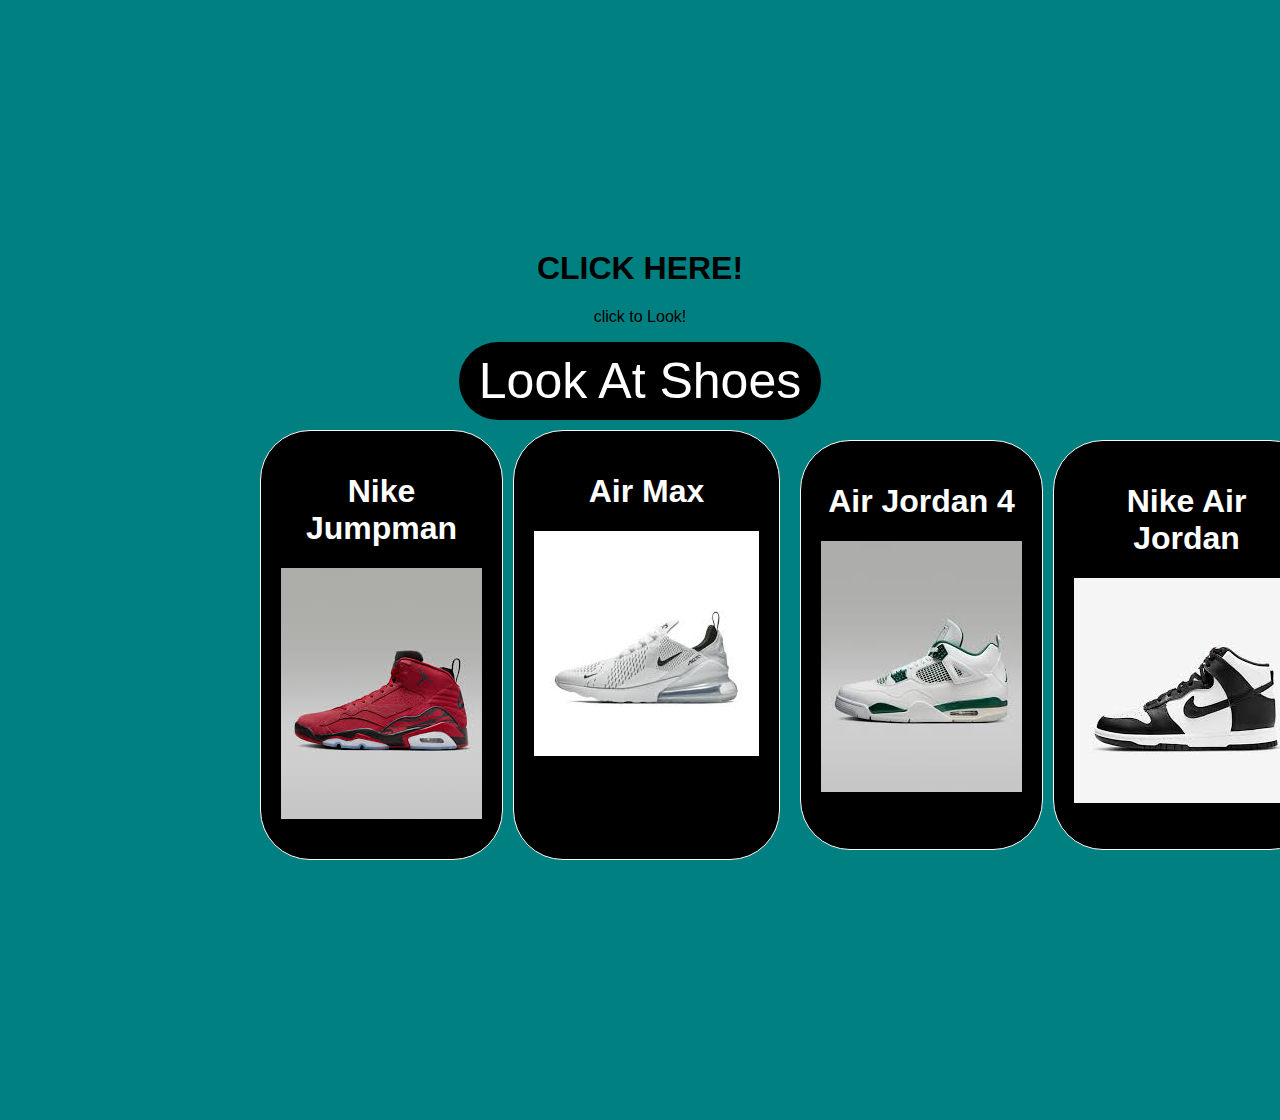
<file: index.html>
<html>

<head>
  <meta charset="UTF-8">
  <meta name="viewport" content="width=device-width, initial-scale=1.0">
  <link rel="stylesheet" href="styles.css">
  <title>sigma river Website</title>
</head>

<body>
  <h1>CLICK HERE!</h1>
  <p>click to Look!</p>
  <a href="secondwebsite.html"><button id=clickMebutton>Look At Shoes</button></a>
  <div class="grid-container" class="img-left">

    <div class="grid-item">
        <h1>Nike Jumpman</h1>

        <img src="jumpman.jpeg">
    </div>
    <div class="grid-item">
        <h1>Air Max</h1>
 
        <img src="air max.jpeg">
    </div>
        <div class="grid-container" class="img-left">

            <div class="grid-item">

                <h1>Air Jordan 4</h1>
  
                <img src="download (1).jpeg">
              
            </div>
            <div class="grid-item">
                <h1>Nike Air Jordan</h1>
                
                <img src="download (10).jpeg">
            </div>
            <div class="grid-item">
                <h1>Nike Air Max Gel</h1>
              
                <img src="download (14).jpeg">
            </div>



        
 
</div>
</body>

</html>
</file>
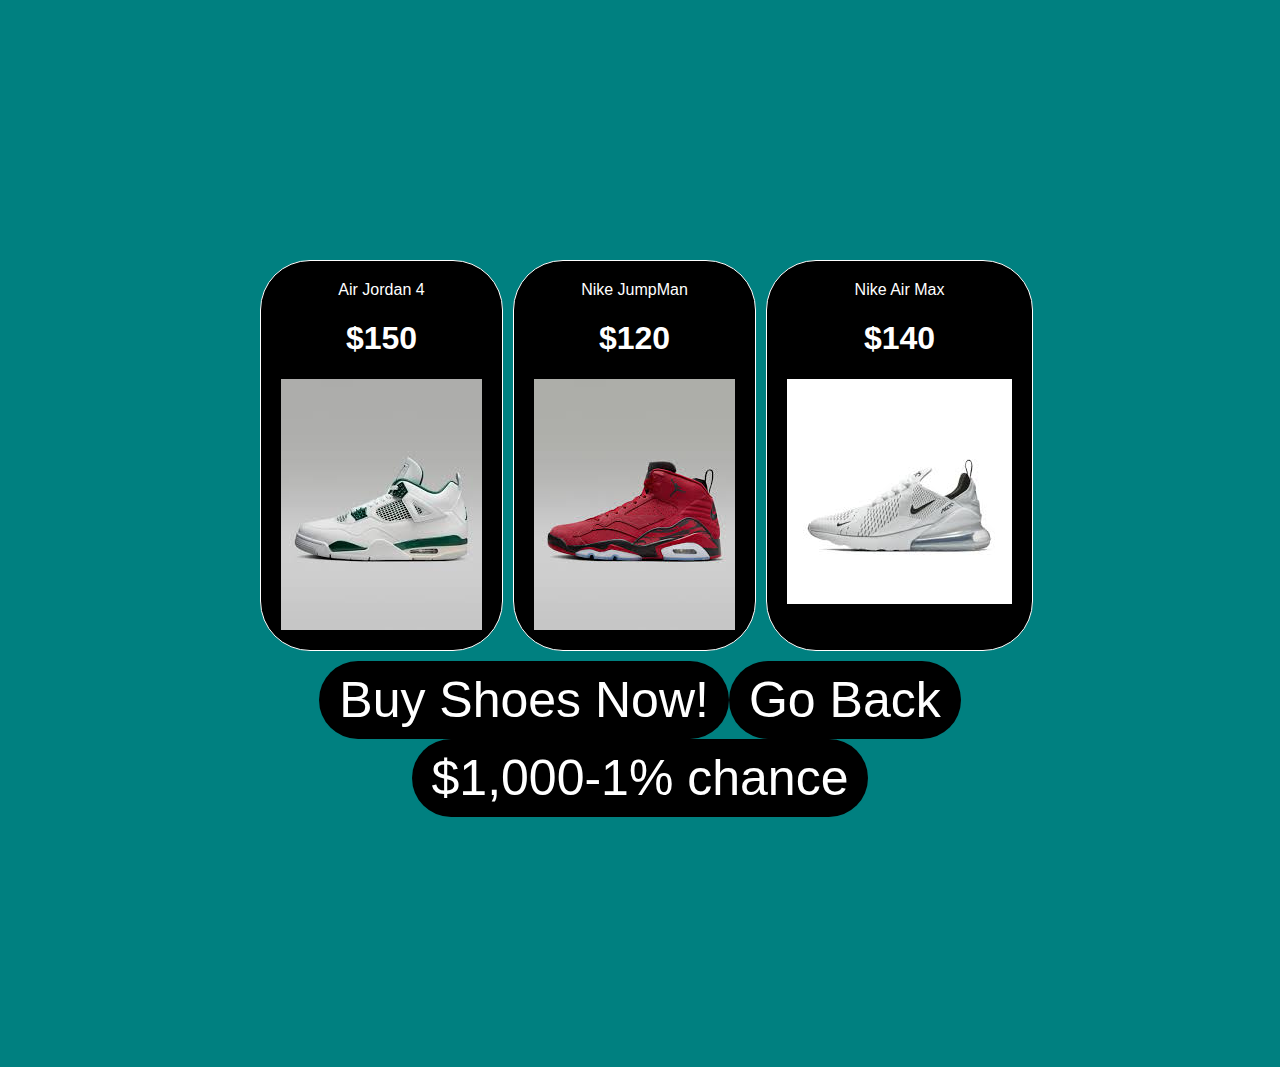
<file: secondwebsite.html>
<html>
    <head>
        <link rel="stylesheet" href="styles.css">
        <meta name="viewport" content="width=device-width, initial-scale=1.0">
    </head>
<table>
    <body>
        <div class="grid-container">
            <div class="grid-item">Air Jordan 4
                <h1>$150</h1>
                <img src="download (3).jpeg">
              
            </div>
            <div class="grid-item">Nike JumpMan
                <h1>$120</h1>
                <img src="jumpman.jpeg">
            </div>
            <div class="grid-item">Nike Air Max
                <h1>$140</h1>
                <img src="air max.jpeg">
            </div>
        </div>
        <a href="https://www.Nike.com"><button id=clickMebutton>Buy Shoes Now!</button></a>
        <a href="index.html"><button id=clickMebutton>Go Back</button></a>
        <a href="thirdwebsite.html"><button id=clickMebutton>$1,000-1% chance</button></a>
</body>
  </table>
  </html>
</file>
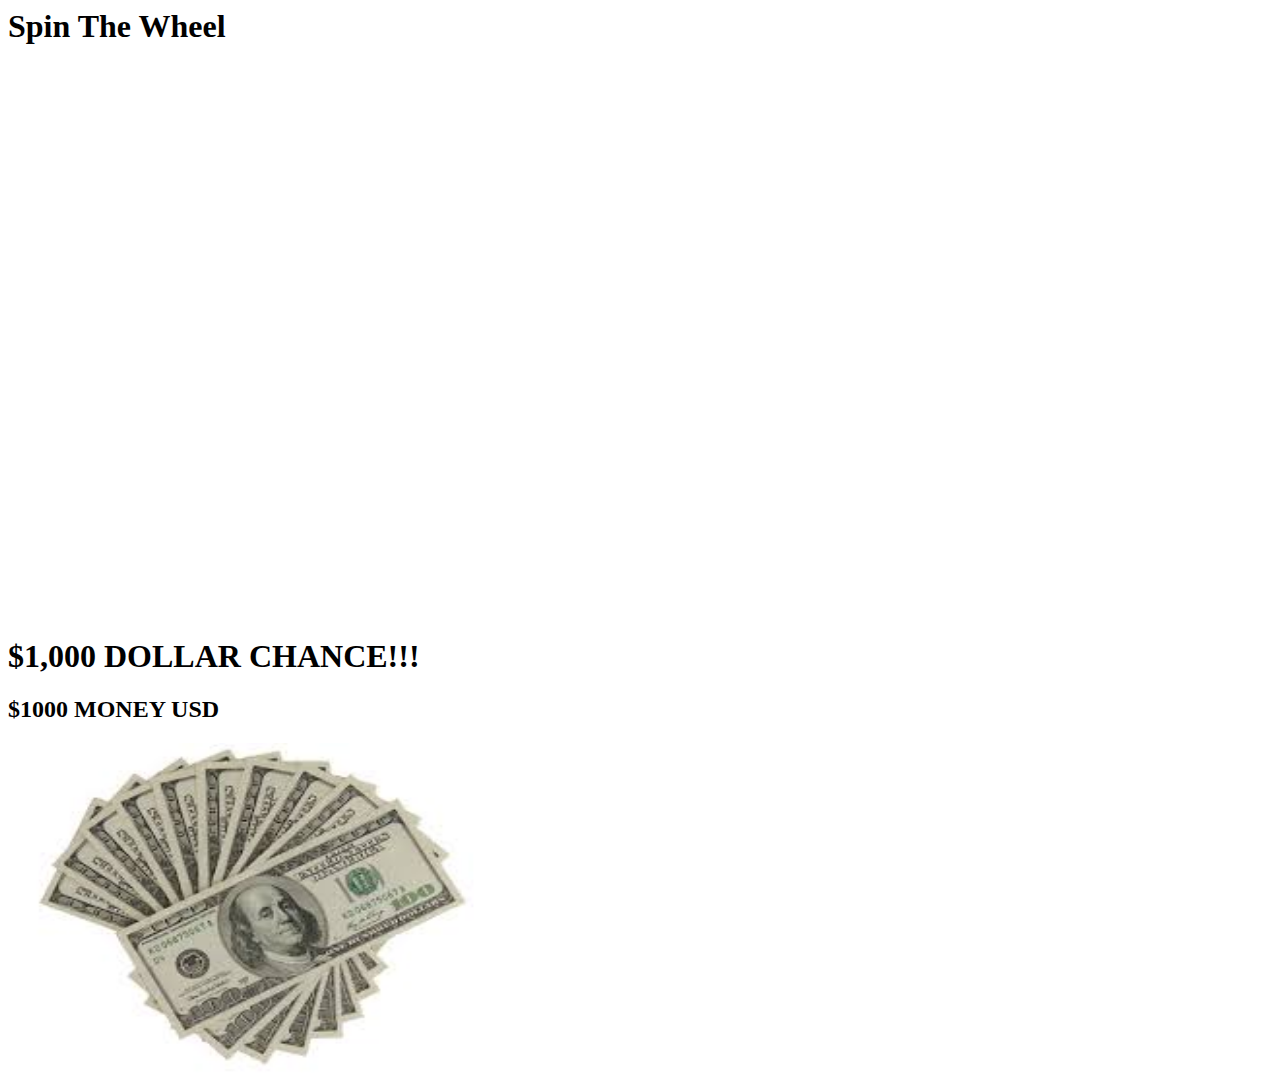
<file: thirdwebsite.html>
<h1>Spin The Wheel</h1>
<iframe src="https://pickerwheel.com/emb/?choices=$1000,$0,$0,$0,$0,$0,$0,$0,$0,$0,$0,$0,$0,$0,$0,$0,$0,$0,$0,$0,$0,$0,$0,$0,$0,$0,$0,$0,$0,$0,$0,$0,$0,$0,$0,$0,$0,$0,$0,$0,$0,$0,$0,$0,$0,$0,$0,$0,$0,$0,$0,$0,$0,$0,$0,$0,$0,$0,$0,$0,$0,$0,$0,$0,$0,$0,$0,$0,$0,$0,$0,$0,$0,$0,$0,$0,$0,$0,$0,$0,$0,$0,$0,$0,$0,$0,$0,$0,$0,$0,$0,$0,$0,$0,$0,$0,$0,$0,$0,$0&weights=1,1,1,1,1,1,1,1,1,1,1,1,1,1,1,1,1,1,1,1,1,1,1,1,1,1,1,1,1,1,1,1,1,1,1,1,1,1,1,1,1,1,1,1,1,1,1,1,1,1,1,1,1,1,1,1,1,1,1,1,1,1,1,1,1,1,1,1,1,1,1,1,1,1,1,1,1,1,1,1,1,1,1,1,1,1,1,1,1,1,1,1,1,1,1,1,1,1,1,1" width="100%" height="550px" scrolling="no" frameborder="0"></iframe>
<h1>$1,000 DOLLAR CHANCE!!!</h1>


<html>
<body>

<h2>$1000 MONEY USD</h2>
<img src="download (16).jpeg" alt="$1,000 DOLLARS" width="500" height="333">

</body>
</html>
</file>
<file: styles.css>
body {
    font-family: Arial;
    text-align: center;
    background-color: teal;
    margin: 50;
    padding: 200px;
  }
.grid-container {
    display: grid;
    grid-template-columns: repeat(3, 1fr);
    gap:10px;
    padding: 10px;

}
.grid-item{
    background-color: black;
    border: 1px solid white;
    padding: 20px;
    text-align: center;
    color: white;
    border-radius: 50px;
}
  button {
    padding: 10px 20px;
    font-size: 50px;
    color:white;
    background-color: black;
      ;
    border: none;
    border-radius: 50px;
    cursor:pointer;

    
  }
  
  button:hover {
    background-color: rgb(255, 0, 0);
  }
  
.img-left {
    float: left;
    align-content: left;
    margin: 10px;
    align-items: self-end;
}
.img-right   {
    float: right;
}
</file>
